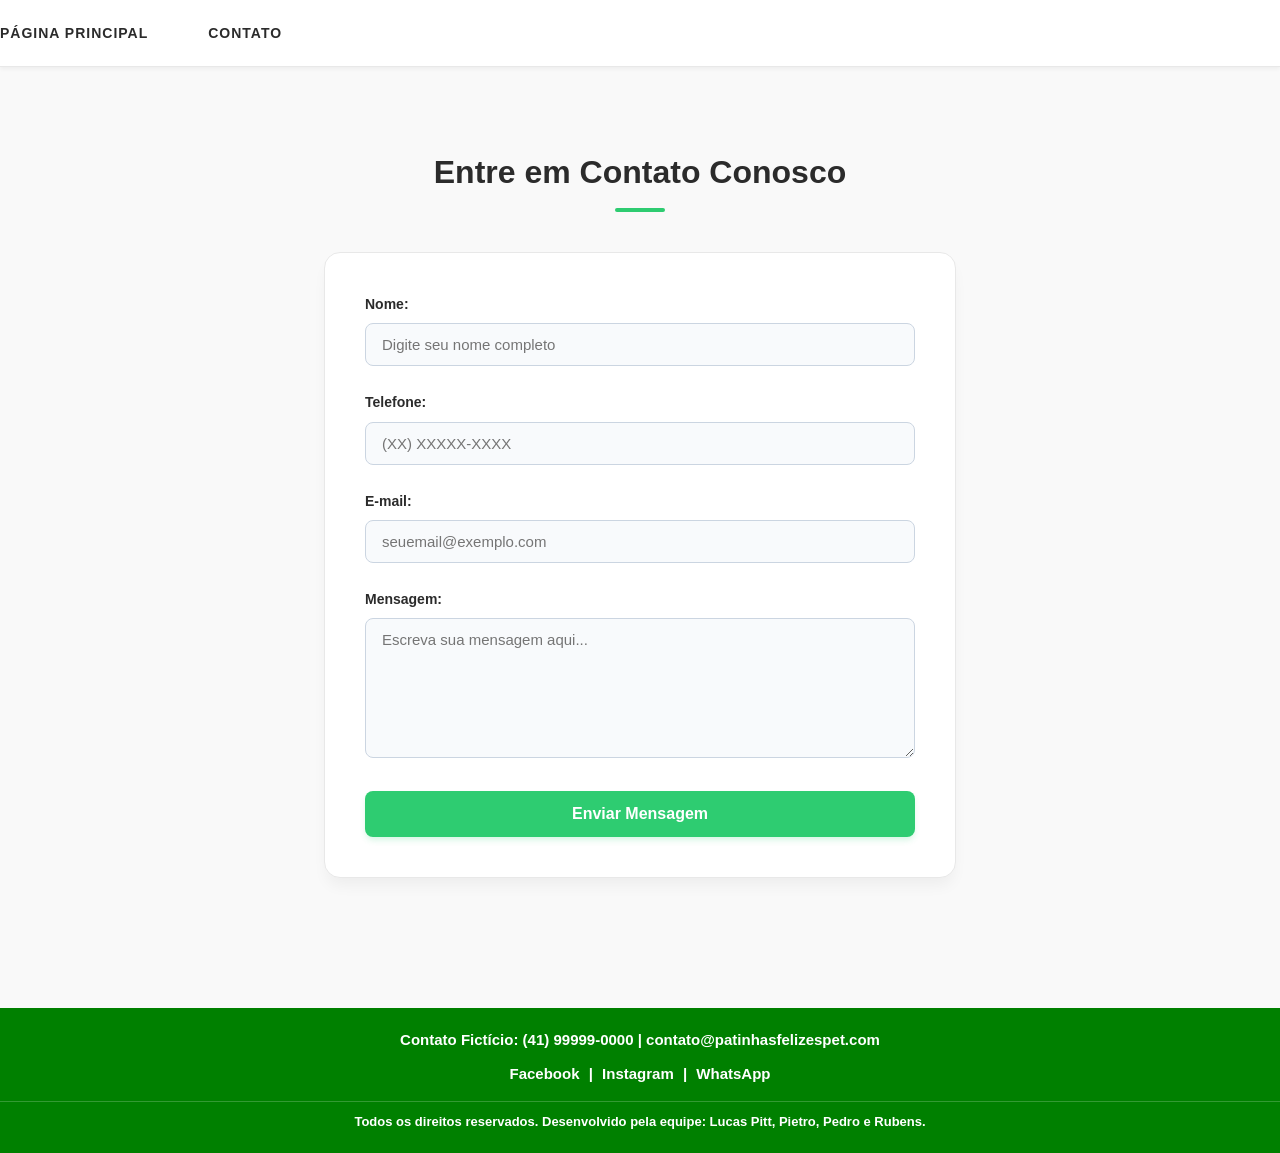
<file: contato.html>
<!DOCTYPE html>
<html lang="pt-BR">
<head>
    <meta charset="UTF-8">
    <meta name="viewport" content="width=device-width, initial-scale=1.0">
    <title>Petshop Patinhas Felizes - Contato</title>
    <link rel="stylesheet" href="style.css">
</head>
<body>

    <nav class="topo-nav">
        <ul>
            <li><a href="index.html">Página Principal</a></li>
            <li><a href="contato.html">Contato</a></li>
        </ul>
    </nav>

    <main class="container">
        
        <section id="contato">
            <h2>Entre em Contato Conosco</h2>
            
            <form action="#" method="POST" class="form-contato">
                <div class="form-grupo">
                    <label for="nome">Nome:</label>
                    <input type="text" id="nome" name="nome" placeholder="Digite seu nome completo" required>
                </div>

                <div class="form-grupo">
                    <label for="telefone">Telefone:</label>
                    <input type="tel" id="telefone" name="telefone" placeholder="(XX) XXXXX-XXXX" required>
                </div>

                <div class="form-grupo">
                    <label for="email">E-mail:</label>
                    <input type="email" id="email" name="email" placeholder="seuemail@exemplo.com" required>
                </div>

                <div class="form-grupo">
                    <label for="mensagem">Mensagem:</label>
                    <textarea id="mensagem" name="mensagem" placeholder="Escreva sua mensagem aqui..." required></textarea>
                </div>

                <button type="submit" class="btn-enviar">Enviar Mensagem</button>
            </form>
        </section>

    </main>

    <footer class="rodape-principal">
        <div class="rodape-conteudo">
            <p>Contato Fictício: (41) 99999-0000 | contato@patinhasfelizespet.com</p>
            <div class="rodape-redes">
                <a href="#">Facebook</a> | 
                <a href="#">Instagram</a> | 
                <a href="#">WhatsApp</a>
            </div>
        </div>
        <div class="rodape-direitos">
            Todos os direitos reservados. Desenvolvido pela equipe: Lucas Pitt, Pietro, Pedro e Rubens.
        </div>
    </footer>

</body>
</html>
</file>
<file: style.css>
:root {
    --primary-color: #2ecc71;
    --primary-hover: #27ae60;
    --dark-color: #2b2b2b;
    --text-color: #4a4a4a;
    --bg-light: #f9f9f9;
    --card-bg: #ffffff;
    --border-color: #e8e8e8;
    --shadow-sm: 0 2px 4px rgba(0,0,0,0.05);
    --shadow-md: 0 10px 15px -3px rgba(0,0,0,0.05);
    --transition: all 0.3s ease;
}

body {
    font-family: 'Segoe UI', Roboto, Helvetica, Arial, sans-serif;
    margin: 0;
    padding: 0;
    color: var(--text-color);
    background-color: var(--bg-light);
    line-height: 1.6;
}

.container {
    max-width: 1200px;
    margin: 0 auto;
    padding: 40px 20px;
}

h2 {
    text-align: center;
    margin-top: 40px;
    margin-bottom: 30px;
    color: var(--dark-color);
    font-size: 2rem;
    font-weight: 700;
    position: relative;
}

h2::after {
    content: '';
    display: block;
    width: 50px;
    height: 4px;
    background-color: var(--primary-color);
    margin: 10px auto 0 auto;
    border-radius: 2px;
}

.topo-nav {
    background-color: var(--card-bg);
    border-bottom: 1px solid var(--border-color);
    padding: 20px 0;
    box-shadow: var(--shadow-sm);
    position: sticky;
    top: 0;
    z-index: 1000;
    font-family:Arial;
}

.topo-nav ul {
    list-style: none;
    margin: 0;
    padding: 0;
    display: flex;
    justify-content: left;
    gap: 60px;
}

.topo-nav a {
    text-transform: uppercase;
    font-size: 14px;
    letter-spacing: 1px;
    color: var(--dark-color);
    text-decoration: none;
    font-weight: 600;
    transition: var(--transition);
}

.topo-nav a:hover {
    color: var(--primary-color);
}

.banner-container {
    text-align: center;
    background-color: var(--card-bg);
    position: relative;
    overflow: hidden;
}

.banner-img {
    width: 100%;
    height: 450px;
    object-fit: cover;
}

.petshop-descricao {
    max-width: 750px;
    margin: 40px auto 20px auto;
    font-size: 1.15rem;
    color: var(--text-color);
    text-align: center;
    padding: 0 20px;
}

.servicos-grid, .animais-grid {
    display: grid;
    gap: 30px;
    margin-top: 30px;
}

.servicos-grid {
    grid-template-columns: repeat(auto-fit, minmax(280px, 1fr));
}

.animais-grid {
    grid-template-columns: repeat(auto-fit, minmax(280px, 1fr));
}

.card-servico, .card-animal {
    background: var(--card-bg);
    border: 1px solid var(--border-color);
    border-radius: 12px;
    padding: 20px;
    text-align: center;
    box-shadow: var(--shadow-sm);
    transition: var(--transition);
}

.card-servico:hover, .card-animal:hover {
    transform: translateY(-5px);
    box-shadow: var(--shadow-md);
    border-color: var(--primary-color);
}

.card-servico img, .card-animal img {
    width: 100%;
    height: 220px;
    object-fit: cover;
    border-radius: 8px;
    margin-bottom: 15px;
}

.tabela-produtos, .tabela-horarios {
    width: 100%;
    border-collapse: separate;
    border-spacing: 0;
    margin: 30px 0;
    background: var(--card-bg);
    border-radius: 8px;
    overflow: hidden;
    box-shadow: var(--shadow-sm);
    border: 1px solid var(--border-color);
}

.tabela-produtos th, .tabela-horarios th {
    color: white;
    padding: 16px;
    font-weight: 600;
    text-align: left;
    font-size: 15px;
    letter-spacing: 0.5px;
}

.tabela-produtos th { 
    background-color: var(--primary-color); 
}

.tabela-horarios th { 
    background-color: var(--dark-color); 
}

.tabela-produtos td, .tabela-horarios td {
    padding: 14px 16px;
    border-bottom: 1px solid var(--border-color);
    color: var(--text-color);
}

.tabela-produtos tbody tr:nth-child(even) {
    background-color: #fcfcfc;
}

.tabela-horarios tr:hover, .tabela-produtos tr:hover {
    background-color: #f1f5f9;
    transition: background 0.2s ease;
}

.tabela-produtos tr:last-child td, .tabela-horarios tr:last-child td {
    border-bottom: none;
}

.form-contato {
    background: var(--card-bg);
    max-width: 550px;
    margin: 40px auto;
    padding: 40px;
    border-radius: 16px;
    border: 1px solid var(--border-color);
    box-shadow: var(--shadow-md);
}

.form-grupo {
    margin-bottom: 25px;
}

.form-grupo label {
    display: block;
    margin-bottom: 8px;
    font-weight: 600;
    font-size: 14px;
    color: var(--dark-color);
}

.form-grupo input, .form-grupo textarea {
    width: 100%;
    padding: 12px 16px;
    border: 1px solid #cbd5e1;
    border-radius: 8px;
    box-sizing: border-box;
    font-family: inherit;
    font-size: 15px;
    color: var(--text-color);
    transition: var(--transition);
    background-color: #f8fafc;
}

.form-grupo input:focus, .form-grupo textarea:focus {
    outline: none;
    border-color: var(--primary-color);
    background-color: #fff;
    box-shadow: 0 0 0 4px rgba(46, 204, 113, 0.15);
}

.form-grupo textarea {
    height: 140px;
    resize: vertical;
}

.btn-enviar {
    background-color: var(--primary-color);
    color: white;
    padding: 14px 20px;
    border: none;
    border-radius: 8px;
    cursor: pointer;
    font-size: 16px;
    font-weight: 600;
    width: 100%;
    transition: var(--transition);
    box-shadow: 0 4px 6px -1px rgba(46, 204, 113, 0.2);
}

.btn-enviar:hover {
    background-color: var(--primary-hover);
    transform: translateY(-1px);
    box-shadow: 0 10px 15px -3px rgba(46, 204, 113, 0.3);
}

.btn-enviar:active {
    transform: translateY(1px);
}

.rodape-principal {
    background-color: green;
    color: white;
    font-size: 15px;
    font-weight: bold;
    text-align: center;
    padding: 20px 0;
    margin-top: 50px;
}

.rodape-conteudo p {
    margin: 0 0 10px 0;
}

.rodape-redes a {
    color: white;
    text-decoration: none;
    margin: 0 5px;
}

.rodape-redes a:hover {
    text-decoration: underline;
}

.rodape-direitos {
    margin-top: 15px;
    font-size: 13px;
    border-top: 1px solid rgba(255,255,255,0.2);
    padding-top: 10px;
}
.logo-banner {
    margin-left: 7px;
    height: 5%;
    width: 5%;
}
</file>
